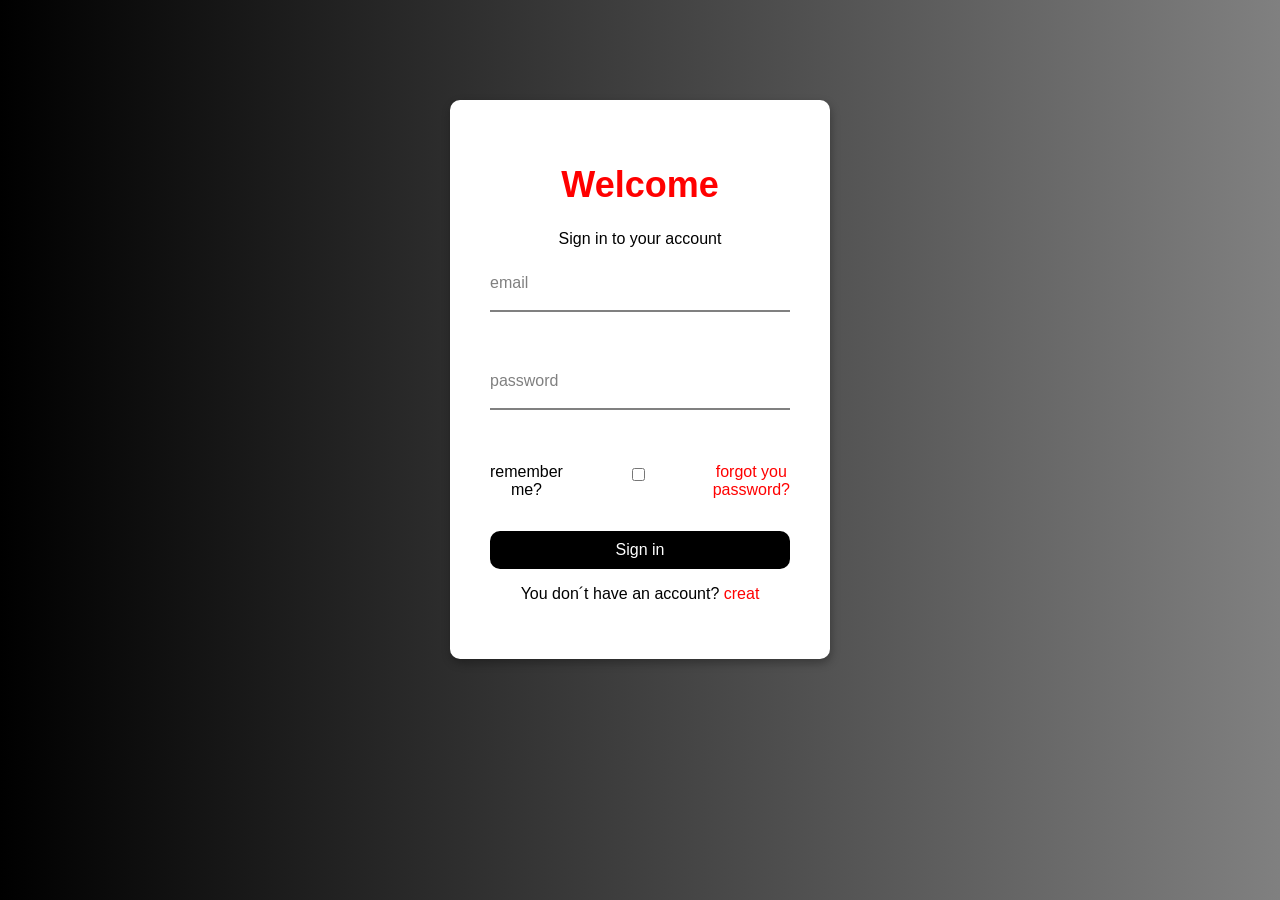
<file: login_screen/index.html>
<!DOCTYPE html>
<html lang="en">

<head>
    <meta charset="UTF-8">
    <meta name="viewport" content="width=device-width, initial-scale=1.0">
    <title>Input</title>
    <link rel="stylesheet" href="style.css">
</head>

<body>
    <div class="login">
        <div id="header">
            <h1> Welcome </h1>
        </div>
        <p id="pp">Sign in to your account</p>
        <div class="camp">
            <div class="email">
               
                    <input type="Email" required />
                    <label for="email"> email </label>


            </div>
        </div>
        <div class="password">
             <div class="camp"> 
                <input type="password" required>
            <label for="password"> password</label>
        </div>
           

       
      
            <div id="options">
                remember me?<input type="checkbox">
        <div id="forgot">
            
            <a href="forgot.html" > forgot you password?</a>
        
        </div>
                
            </div>
            <div id="button">
                <form action="login.html">
                    <a href="login.html"></a>
                 <button> Sign in </button>
                </form>
                
            </div>

        </div>

          <div id="creat">

             <p> You don´t have an account? <a id="kreat" href="creat.html" style="color: red; text-decoration: none; "> creat </a> </p>

           </div>
        
    </div>

    

</body>

</html>
</file>
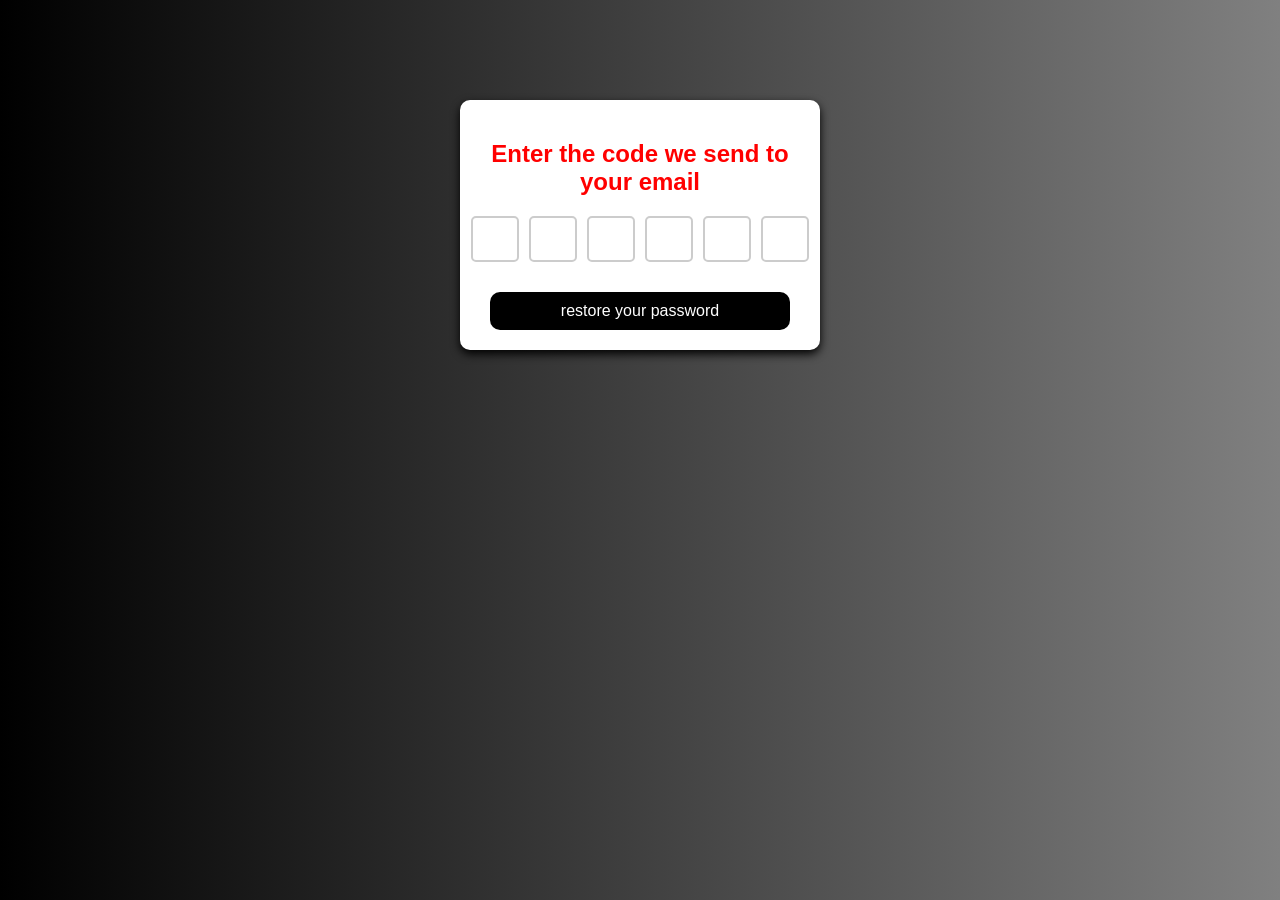
<file: login_screen/code.html>
<!DOCTYPE html>
<html lang="en">
<head>
    <meta charset="UTF-8">
    <meta name="viewport" content="width=device-width, initial-scale=1.0">
    <title>code</title>
    <link rel="stylesheet" href="style5.css">
</head>
<body>
    <div class="code">
        <div class="header">
            <h2>
                Enter the code we send to your email
            </h2>
        </div>

        <div class="codigo">
            <input type="text" maxlength="1">
            <input type="text" maxlength="1">
            <input type="text" maxlength="1">
            <input type="text" maxlength="1">
            <input type="text" maxlength="1">
            <input type="text" maxlength="1">
        </div>

        <div id="button">
            <form action="index copy.html">
               <a href=""></a>
               <button> restore your password </button>
            </form>
            
            
        </div>

    </div>
</body>
</html>
</file>
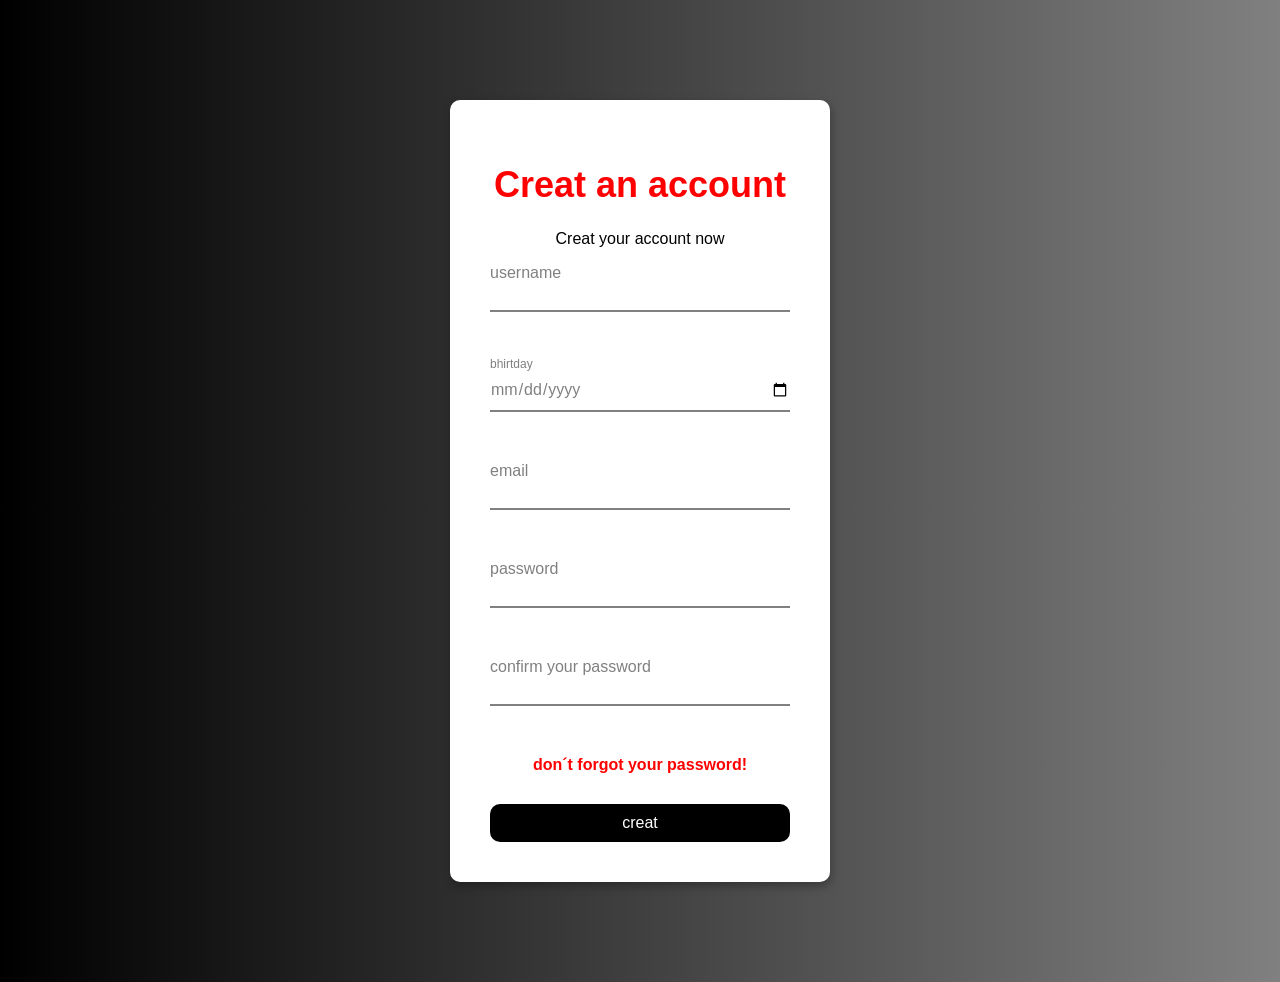
<file: login_screen/creat.html>
<!DOCTYPE html>
<html lang="en">
<head>
    <meta charset="UTF-8">
    <meta name="viewport" content="width=device-width, initial-scale=1.0">
    <title>Document</title>
    <link rel="stylesheet" href="style7.css">
</head>
<body>
    <div class="login">
        <div id="header">
            <h1> Creat an account </h1>
        </div>
        <p id="pp">Creat your account now</p>

        <div class="camp">
            <div class="email">
               
                    <input type="username" required />
                    <label for="email"> username </label>


            </div>
        </div>

           <div class="camp">
            <div class="bhirtday">
               
                <label for="email"> bhirtday </label>
                <input type="date" id="bhirtday" required />


            </div>
        </div>

        <div class="camp">
            <div class="email">
               
                    <input type="Email" required />
                    <label for="email"> email </label>


            </div>
        </div>
        <div class="password">
             <div class="camp"> 
                <input type="password" required>
            <label for="password"> password</label>
        </div>
           
        <div class="password">
             <div class="camp"> 
                <input type="password" required>
            <label for="password"> confirm your password</label>
        </div>
       
      <b>don´t forgot your password!</b>
            
            <div id="button">
                <form action="itscreated.html">
                    <a href="login.html"></a>
                 <button> creat </button>
                </form>
                
            </div>
            

        </div>

          
        
    </div>

</body>
</html>
</file>
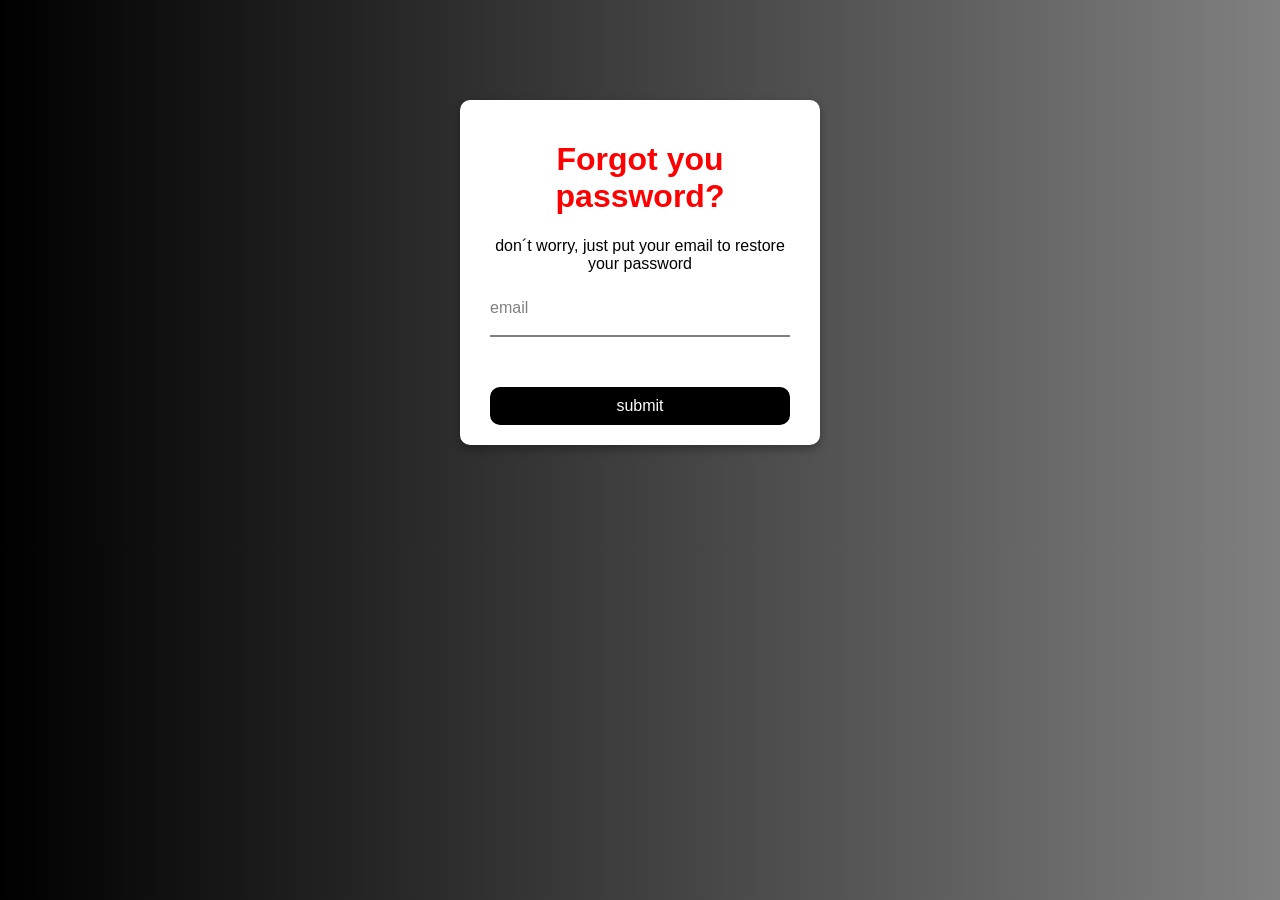
<file: login_screen/forgot.html>
<!DOCTYPE html>
<html lang="en">

<head>
    <meta charset="UTF-8">
    <meta name="viewport" content="width=device-width, initial-scale=1.0">
    <title>forgot you password</title>
    <link rel="stylesheet" href="style3.css">
</head>

<body>
    <div class="forgot">
        <div id="header">
            <h1> Forgot you password? </h1>
        </div>
              <p> don´t worry, just put your email to restore your password </p>
        <div class="input">
            <div class="camp">

                <input type="Email" required>
                <label for="Email"> email </label>
            </div>

            <form action="code.html">
   
            <div id="button">
                <a href="code.html"></a>
                <button> submit </button>
            </div>

            </form>
        </div>


    </div>
</body>

</html>
</file>
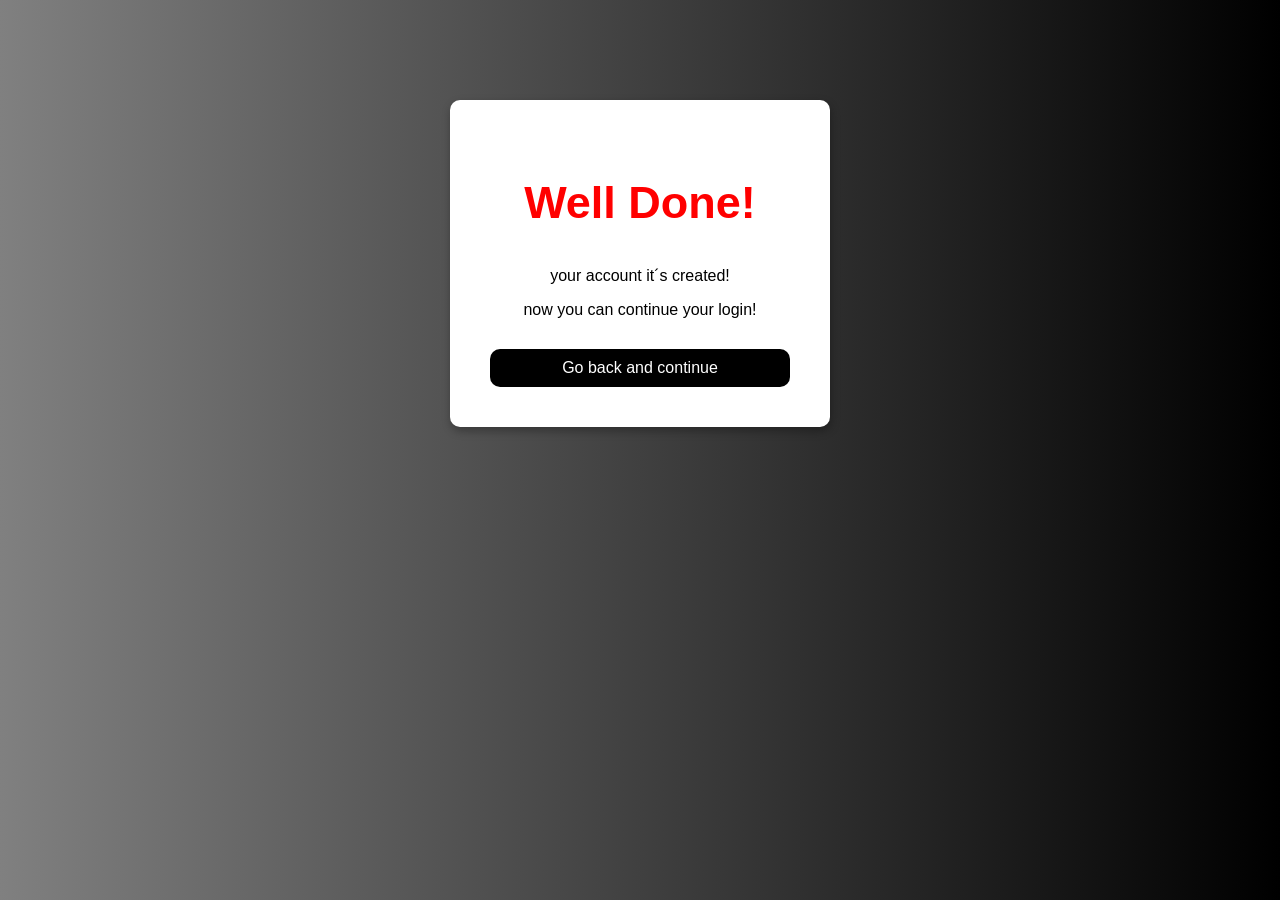
<file: login_screen/itscreated.html>
<!DOCTYPE html>
<html lang="en">
<head>
    <meta charset="UTF-8">
    <meta name="viewport" content="width=device-width, initial-scale=1.0">
    <title>Document</title>
    <link rel="stylesheet" href="style8.css">
</head>
<body>
    <div id="Welldone">
        <div id="header">
            <h2> Well Done!</h2>
        </div>
        <p>your account it´s created!</p>
        <p>now you can continue your login!</p>

        <div id="button">
            <form action="index.html">
                <a href="input.html"></a>
                <button> Go back and continue </button>
            </form>
        </div>
    </div>
</body>
</html>
</file>
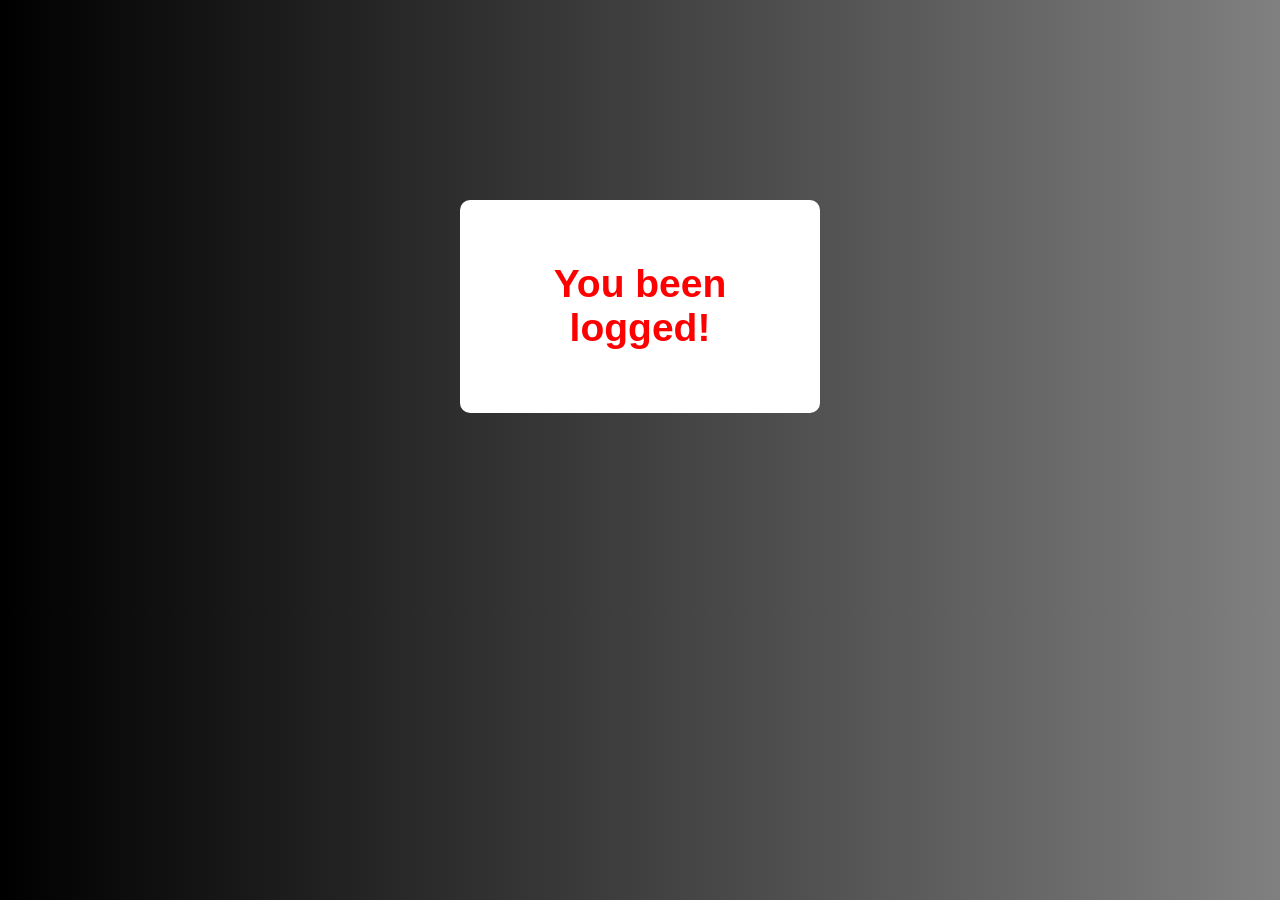
<file: login_screen/login.html>
<!DOCTYPE html>
<html lang="en">
<head>
    <meta charset="UTF-8">
    <meta name="viewport" content="width=device-width, initial-scale=1.0">
    <title>Login</title>
    <link rel="stylesheet" href="style2.css">
</head>
<body>
    <div id="header2">
        <h2>You been logged!</h2>
    </div>
    
</body>
</html>
</file>
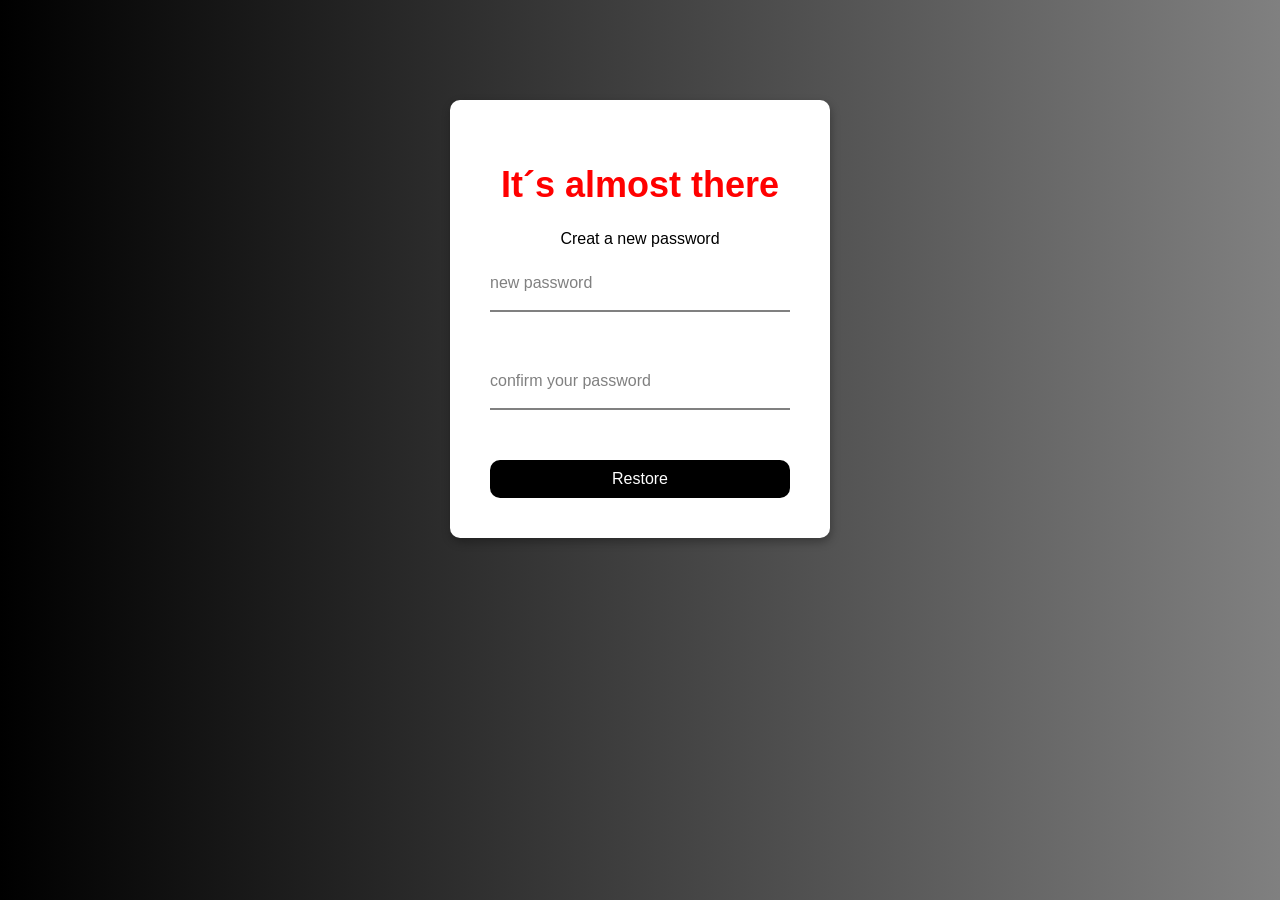
<file: login_screen/new_password.html>
<!DOCTYPE html>
<html lang="en">

<head>
    <meta charset="UTF-8">
    <meta name="viewport" content="width=device-width, initial-scale=1.0">
    <title>Input</title>
    <link rel="stylesheet" href="style.css">
</head>

<body>
    <div class="login">
        <div id="header">
            <h1> It´s almost there </h1>
        </div>
        <p id="pp">Creat a new password</p>
        <div class="camp">
            <div class="email">
               
                    <input type="Email" required />
                    <label for="email"> new password </label>


            </div>
        </div>
        <div class="password">
             <div class="camp"> 
                <input type="password" required>
            <label for="password"> confirm your password</label>
        </div>
           

       
      
            
                
            </div>
            <div id="button">
                <form action="login.html">
                    <a href="itscreated.html"></a>
                 <button> Restore </button>
                </form>
                
            </div>

        </div>

         
        
    </div>

    

</body>

</html>
</file>
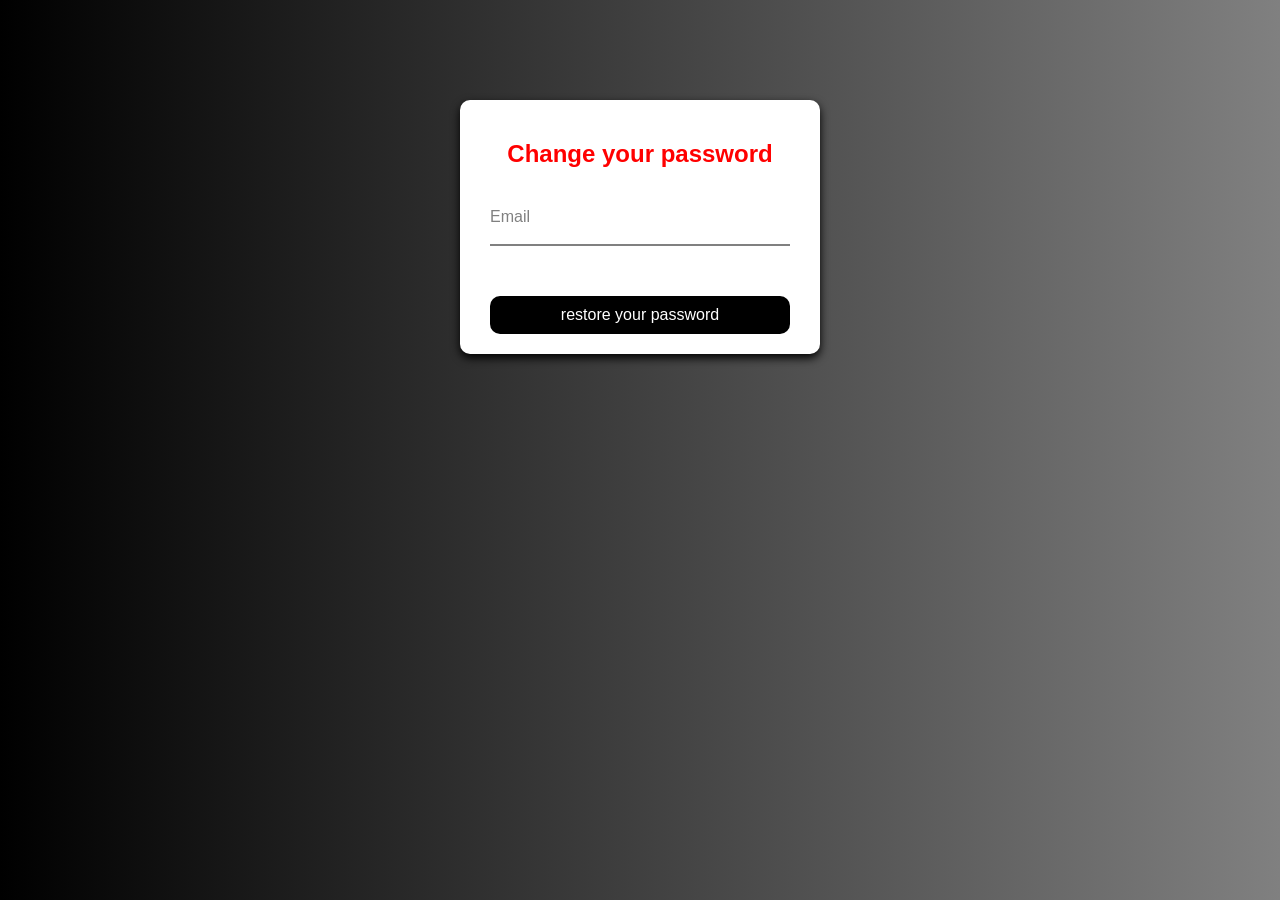
<file: login_screen/recuperation.html>
<!DOCTYPE html>
<html lang="en">
<head>
    <meta charset="UTF-8">
    <meta name="viewport" content="width=device-width, initial-scale=1.0">
    <title>Recuperate</title>
    <link rel="stylesheet" href="style4.css">
</head>
<body>
    <div id="change">
        <div id="header">
              <h2>Change your password</h2>
        </div>
        
        <div class="camp">
            <div id="email">
                 <input type="email" required> 
            <label for="email"> Email  </label>
            </div>
           
        </div>
        
        <div id="button">
            <form action="code.html">
            <a href="code.html"></a>
            <button> restore your password </button></form>
            
        </div>

    
    </div>
</body>
</html>
</file>
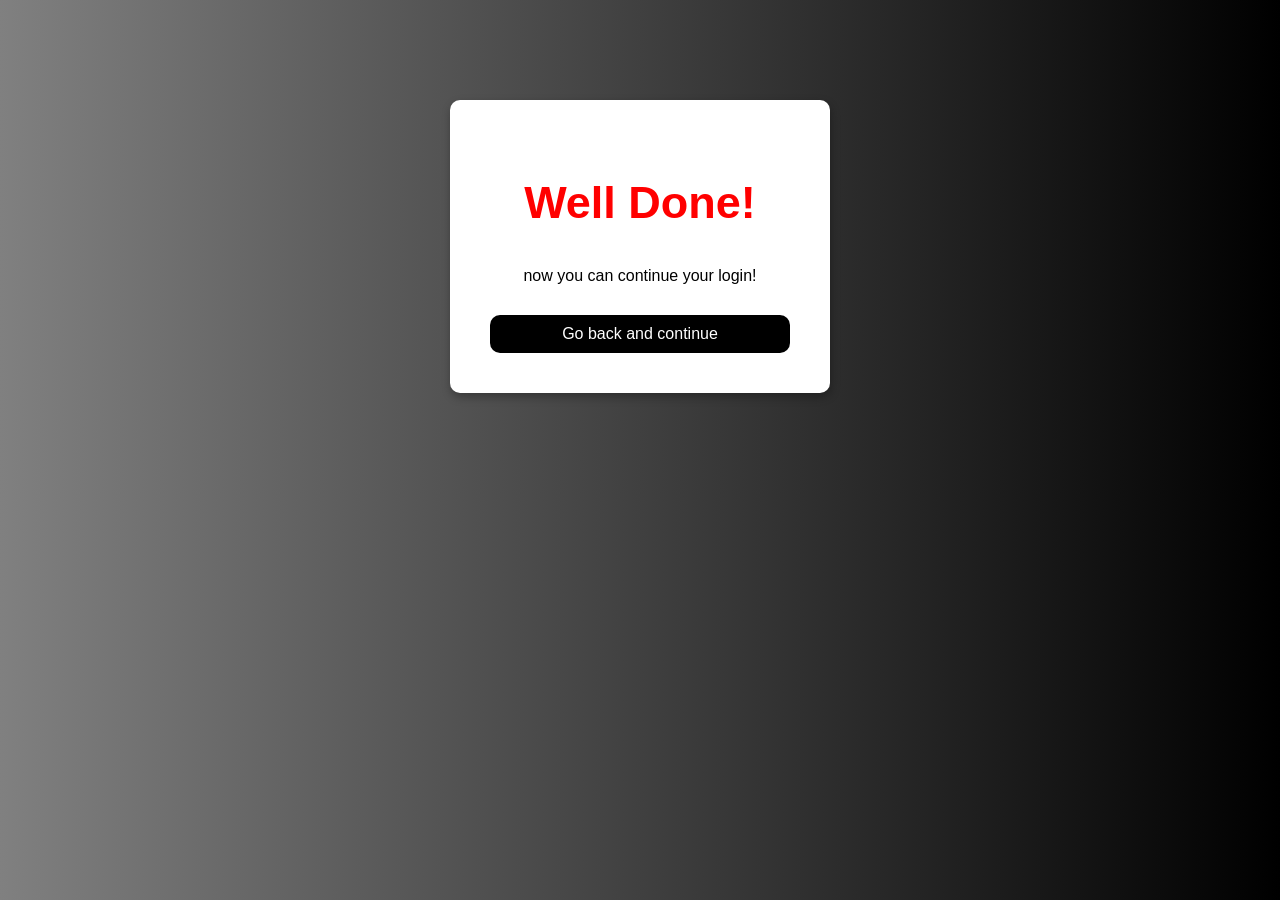
<file: login_screen/welldone.html>
<!DOCTYPE html>
<html lang="en">
<head>
    <meta charset="UTF-8">
    <meta name="viewport" content="width=device-width, initial-scale=1.0">
    <title>Well done</title>
    <link rel="stylesheet" href="style6.css">
</head>
<body>
    <div id="Welldone">
        <div id="header">
            <h2> Well Done!</h2>
        </div>
        <p>now you can continue your login!</p>

        <div id="button">
            <form action="index.html">
                <a href="index.html"></a>
                <button> Go back and continue </button>
            </form>
        </div>
    </div>
</body>
</html>
</file>
<file: login_screen/style.css>
body{
     
     background: linear-gradient(to right, black, grey);
}
.email{
    font-family: Arial, sans-serif;
    text-align: center;
}
.password{
    font-family: Arial, sans-serif;
    text-align: center;
}
#header{
    font-family: Arial, sans-serif;
    text-align: center;
    color: red;
    font-size: 18px;
}
.login{
    width: 300px;
    margin: 100px auto;
    padding: 40px;
    border-radius: 10px;
    background-color: white;
    box-shadow: 1px 4px 10px rgba(0,0,0,0.3);
    text-align: center;
    color: black;
}
#button{
    
    margin-top: 30px;

}
#button button{
    background-color: black;
    color: white ;
    padding: 10px 50px;
    width: 100%;
    border-radius: 10px;
    border: none;
    cursor: pointer;
    font-size: 16px;
    transition: all 0.5s ease
}
#button button:hover{
    background: red;
    transform: translateY(-3px);
    box-shadow: 0px 6px 15px black;
}
input{
    width: 100%;
    padding: 10px;
    margin-top: 8px;
    margin-bottom: 20px;
    border: none;
    border-bottom: 2px solid #ccc;
    font-size: 16px;
}
input:focus{
    border-bottom: 2px solid red;
}
#pp{
     font-family: Arial, sans-serif;
    }

.camp{
    position: relative;
    margin-bottom: 30px;
}
.camp input{
    width: 100%;
    border: none;
    border-bottom: 2px solid grey;
    padding: 10px 0;
    font-size: 16px;
    outline: none;
}
.camp label{
    position: absolute;
    left: 0;
    top: 10px;
    color: grey;
    transition: 0.3s;
}

.camp input:focus + label,
.camp input:valid + label{
    top: -15px;
    font-size: 12px;
    color: grey;
}
#options{
    font-family: Arial, sans-serif;
    display: flex;
    align-items: center;
    gap: 1px;
}

a{
    text-decoration: none;
    color: red;
}
a:hover{
    text-decoration: underline;
}
p{
    color: black;
    font-family: Arial, sans-serif;
}
#kreat{
    text-decoration: none;
}
#kreat:hover{
    text-decoration: underline;
}
</file>
<file: login_screen/style5.css>
.header{
    color: red;
}

.code{
    font-family: Arial, sans-serif;
    text-align: center;
    padding: 20px 30px;
    box-shadow: 0px 4px 10px rgba(0, 0, 0);
    border-radius: 10px;
    margin: 100px auto;
    width: 300px;
    background-color: white;
}
.codigo{
    display: flex;
    justify-content: center;
    gap: 10px;
}

.codigo input{
    width: 40px;
    height: 40px;
    text-align: center;
    font-size: 20px;
    border: 2px solid #ccc;
    border-radius: 5px;
}
.codigo input:focus{
    border-color: red;
    outline: none;
    transition: 0.5s;
}

#button{
    
    margin-top: 30px;

}
#button button{
    background-color: black;
    color: white ;
    padding: 10px 50px;
    width: 100%;
    border-radius: 10px;
    border: none;
    cursor: pointer;
    font-size: 16px;
    transition: all 0.5s ease
}
#button button:hover{
    background: red;
    transform: translateY(-3px);
    box-shadow: 0px 6px 15px black;
}
body{
     
    background: linear-gradient(to right, black, grey);
}
</file>
<file: login_screen/style7.css>
body{
     
     background: linear-gradient(to right, black, grey);
}
.email{
    font-family: Arial, sans-serif;
    text-align: center;
}
.password{
    font-family: Arial, sans-serif;
    text-align: center;
}
#header{
    font-family: Arial, sans-serif;
    text-align: center;
    color: red;
    font-size: 18px;
}
.login{
    width: 300px;
    margin: 100px auto;
    padding: 40px;
    border-radius: 10px;
    background-color: white;
    box-shadow: 1px 4px 10px rgba(0,0,0,0.3);
    text-align: center;
    color: black;
}
#button{
    
    margin-top: 30px;

}
#button button{
    background-color: black;
    color: white ;
    padding: 10px 50px;
    width: 100%;
    border-radius: 10px;
    border: none;
    cursor: pointer;
    font-size: 16px;
    transition: all 0.5s ease
}
#button button:hover{
    background: red;
    transform: translateY(-3px);
    box-shadow: 0px 6px 15px black;
}
input{
    width: 100%;
    padding: 10px;
    margin-top: 8px;
    margin-bottom: 20px;
    border: none;
    border-bottom: 2px solid #ccc;
    font-size: 16px;
}
input:focus{
    border-bottom: 2px solid red;
}
#pp{
     font-family: Arial, sans-serif;
    }

.camp{
    position: relative;
    margin-bottom: 30px;
}
.camp input{
    width: 100%;
    border: none;
    border-bottom: 2px solid grey;
    padding: 10px 0;
    font-size: 16px;
    outline: none;
}
.camp label{
    position: absolute;
    left: 0;
    top: 0px;
    color: grey;
    transition: 0.3s;
}

.camp input:focus + label,
.camp input:valid + label{
    top: -15px;
    font-size: 12px;
    color: grey;
}
#options{
    font-family: Arial, sans-serif;
    display: flex;
    align-items: center;
    gap: 1px;
}

a{
    text-decoration: none;
    color: red;
}
a:hover{
    text-decoration: underline;
}
p{
    color: black;
    font-family: Arial, sans-serif;
}


#bhirtday{
    color: grey;
    font-family: Arial, sans-serif;
}
.bhirtday{
    font-family: Arial, sans-serif;
    font-size: 12px ;
    top: 10px;
}
.bhirtday label{
    top: -5px;
}
b{
    color: red;
    
}
</file>
<file: login_screen/style3.css>
body{
    background: linear-gradient(to right, black, grey);
}
.forgot{
    background-color: white;
    padding: 20px 30px;
    font-family: Arial, sans-serif;
    border-radius: 10px;
    text-align: center;
    width: 300px;
    margin: 100px auto;
    box-shadow: 0px 4px 10px rgba(0,0,0,0.3);
}
#header{
    color: red;
    text-align: center;
}
#button{
    margin-top: 30px;

}
#button button{
    background-color: black;
    color: white ;
    padding: 10px 50px;
    width: 100%;
    border-radius: 10px;
    border: none;
    cursor: pointer;
    font-size: 16px;
    transition: all 0.5s ease
}
#button button:hover{
    background: red;
    transform: translateY(-3px);
    box-shadow: 0px 6px 15px black;
}
.camp{
    position: relative;
    margin-bottom: 30px;
}
.camp input{
    width: 100%;
    border: none;
    border-bottom: 2px solid grey;
    padding: 10px 0;
    font-size: 16px;
    outline: none;
}
.camp label{
    position: absolute;
    left: 0;
    top: 10px;
    color: grey;
    transition: 0.3s;
}

.camp input:focus + label,
.camp input:valid + label{
    top: -15px;
    font-size: 12px;
    color: grey;
}
    
input{
    width: 100%;
    padding: 10px;
    margin-top: 8px;
    margin-bottom: 20px;
    border: none;
    border-bottom: 2px solid #ccc;
    font-size: 16px;
}

.email{
    text-align: center;
    font-family: Arial, sans-serif;
}
p{
    text-align: center;
    font-family: Arial, sans-serif;
    color: black;
}
</file>
<file: login_screen/style8.css>
#header{
    color: red;
    font-family: Arial, sans-serif;
    font-size: 30px;
}
#Welldone{
   width: 300px;
    margin: 100px auto;
    padding: 40px;
    border-radius: 10px;
    background-color: white;
    box-shadow: 1px 4px 10px rgba(0,0,0,0.3);
    text-align: center;
    color: black;
}
body{

    background: linear-gradient(to right, grey, black);
}
#button{
    
    margin-top: 30px;

}
#button button{
    background-color: black;
    color: white ;
    padding: 10px 50px;
    width: 100%;
    border-radius: 10px;
    border: none;
    cursor: pointer;
    font-size: 16px;
    transition: all 0.5s ease
}
#button button:hover{
    background: red;
    transform: translateY(-3px);
    box-shadow: 0px 6px 15px black;
}
p{
    font-family: Arial, Helvetica, sans-serif;
}
</file>
<file: login_screen/style2.css>
body{
    background: linear-gradient(to right, black, grey) ;
}

#header2{
    font-family: Arial, sans-serif;
    text-align: center;
    margin-top: 400px;
    margin-bottom: 250px;
    padding: 30px;
    background-color: white;
    border-radius: 10px;
    color: red;
    font-size: 26px;
    width: 300px;
    margin: 200px auto ;
}
</file>
<file: login_screen/style4.css>
#change{
    padding: 20px 30px;
    background-color: white;
    border-radius: 10px;
    box-shadow: 0px 4px 10px rgba(0, 0, 0, 3);
    text-align: center;
    margin: 100px auto;
    font-family: Arial, snas-serif;
    width: 300px;
    
}
body{
    background: linear-gradient(to right, black, grey);
}
#header{
    color: red;
    margin-bottom: 30px;
}
#button{
    margin-top: 30px;

}
#button button{
    background-color: black;
    color: white ;
    padding: 10px 50px;
    width: 100%;
    border-radius: 10px;
    border: none;
    cursor: pointer;
    font-size: 16px;
    transition: all 0.5s ease
}
#button button:hover{
    background: red;
    transform: translateY(-3px);
    box-shadow: 0px 6px 15px black;
}
input{
    width: 100%;
    padding: 10px;
    margin-top: 8px;
    margin-bottom: 20px;
    border: none;
    border-bottom: 2px solid #ccc;
    font-size: 16px;
}
input:focus{
    border-bottom: 2px solid red;
}
.camp{
    position: relative;
    margin-bottom: 30px;
}
.camp input{
    width: 100%;
    border: none;
    border-bottom: 2px solid grey;
    padding: 10px 0;
    font-size: 16px;
    outline: none;
}
.camp label{
    position: absolute;
    left: 0;
    top: 10px;
    color: grey;
    transition: 0.3s;
}

.camp input:focus + label,
.camp input:valid + label{
    top: -15px;
    font-size: 12px;
    color: grey;
}
    
input{
    width: 100%;
    padding: 10px;
    margin-top: 8px;
    margin-bottom: 20px;
    border: none;
    border-bottom: 2px solid #ccc;
    font-size: 16px;
}
#email{
    text-align: center;
}
</file>
<file: login_screen/style6.css>
#header{
    color: red;
    font-family: Arial, sans-serif;
    font-size: 30px;
}
#Welldone{
   width: 300px;
    margin: 100px auto;
    padding: 40px;
    border-radius: 10px;
    background-color: white;
    box-shadow: 1px 4px 10px rgba(0,0,0,0.3);
    text-align: center;
    color: black;
}
body{

    background: linear-gradient(to right, grey, black);
}
#button{
    
    margin-top: 30px;

}
#button button{
    background-color: black;
    color: white ;
    padding: 10px 50px;
    width: 100%;
    border-radius: 10px;
    border: none;
    cursor: pointer;
    font-size: 16px;
    transition: all 0.5s ease
}
#button button:hover{
    background: red;
    transform: translateY(-3px);
    box-shadow: 0px 6px 15px black;
}
p{
    font-family: Arial, Helvetica, sans-serif;
}
</file>
